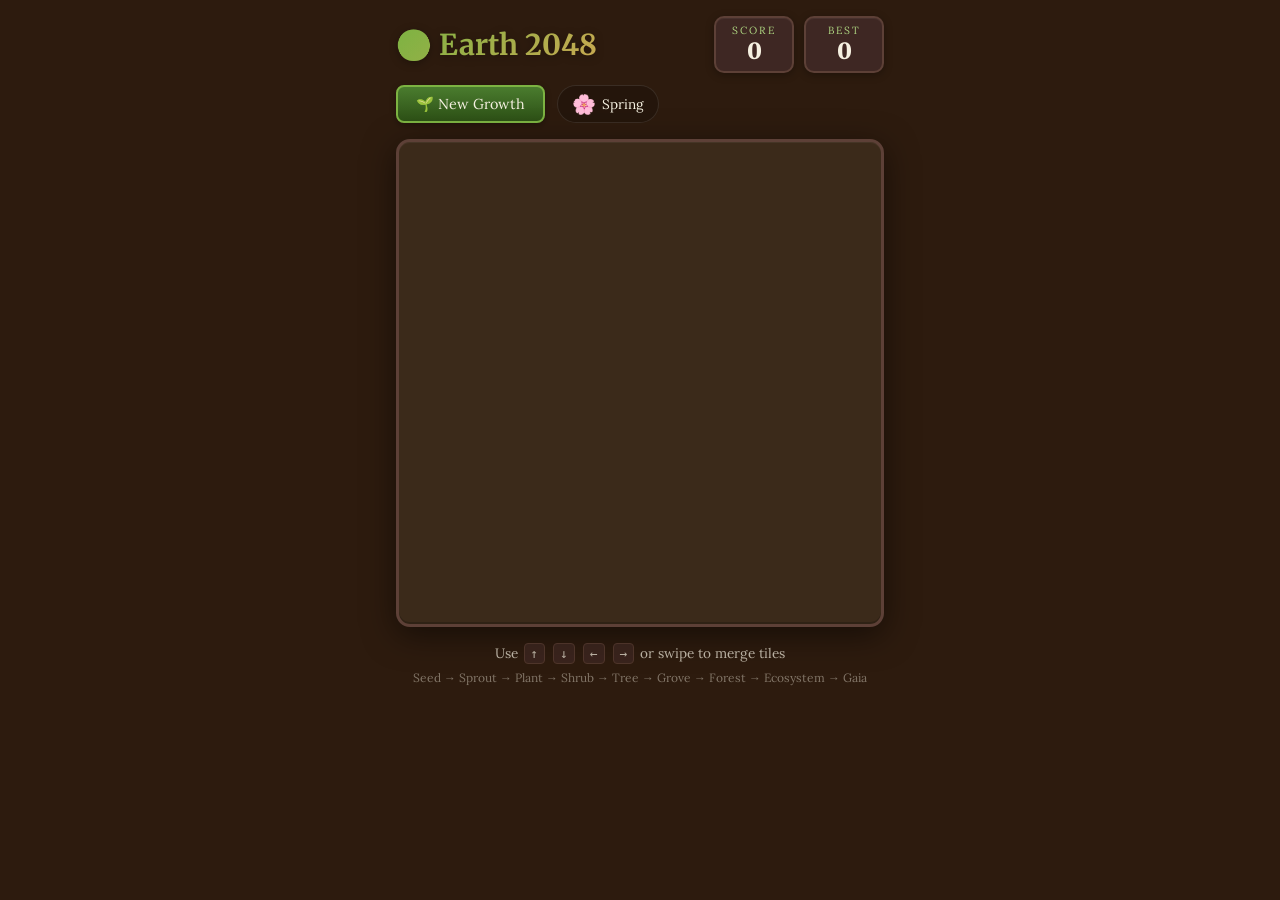
<file: earth-2048/index.html>
<!DOCTYPE html>
<html lang="en">
<head>
<meta charset="UTF-8">
<meta name="viewport" content="width=device-width, initial-scale=1.0">
<title>Earth 2048 — Nature's Growth</title>
<link rel="stylesheet" href="style.css">
</head>
<body>
<div id="game-container">
  <canvas id="bg-canvas"></canvas>
  <div id="particles-canvas"></div>
  <header>
    <h1>🌍 Earth 2048</h1>
    <div class="scores">
      <div class="score-box">
        <span class="label">SCORE</span>
        <span id="score">0</span>
      </div>
      <div class="score-box">
        <span class="label">BEST</span>
        <span id="best-score">0</span>
      </div>
    </div>
    <div class="controls">
      <button id="new-game-btn">🌱 New Growth</button>
      <div class="season-indicator">
        <span id="season-icon">🌸</span>
        <span id="season-name">Spring</span>
      </div>
    </div>
  </header>
  
  <div id="board-wrapper">
    <div id="board">
      <!-- 4x4 grid generated by JS -->
    </div>
    <div id="roots-svg-container">
      <svg id="roots-svg"></svg>
    </div>
  </div>
  
  <div id="game-over-overlay" class="hidden">
    <div class="overlay-content">
      <h2>🍂 Winter Has Come</h2>
      <p>Your ecosystem reached <span id="final-score">0</span></p>
      <button id="restart-btn">🌱 Plant Again</button>
    </div>
  </div>
  
  <div id="win-overlay" class="hidden">
    <div class="overlay-content">
      <h2>🌳 Full Ecosystem!</h2>
      <p>You reached 2048! Keep growing?</p>
      <button id="continue-btn">🌿 Continue Growing</button>
      <button id="restart-btn-win">🌱 New Seed</button>
    </div>
  </div>
  
  <div class="instructions">
    <p>Use <kbd>↑</kbd> <kbd>↓</kbd> <kbd>←</kbd> <kbd>→</kbd> or swipe to merge tiles</p>
    <p class="legend">Seed → Sprout → Plant → Shrub → Tree → Grove → Forest → Ecosystem → Gaia</p>
  </div>
</div>
<script src="game.js"></script>
</body>
</html>
</file>
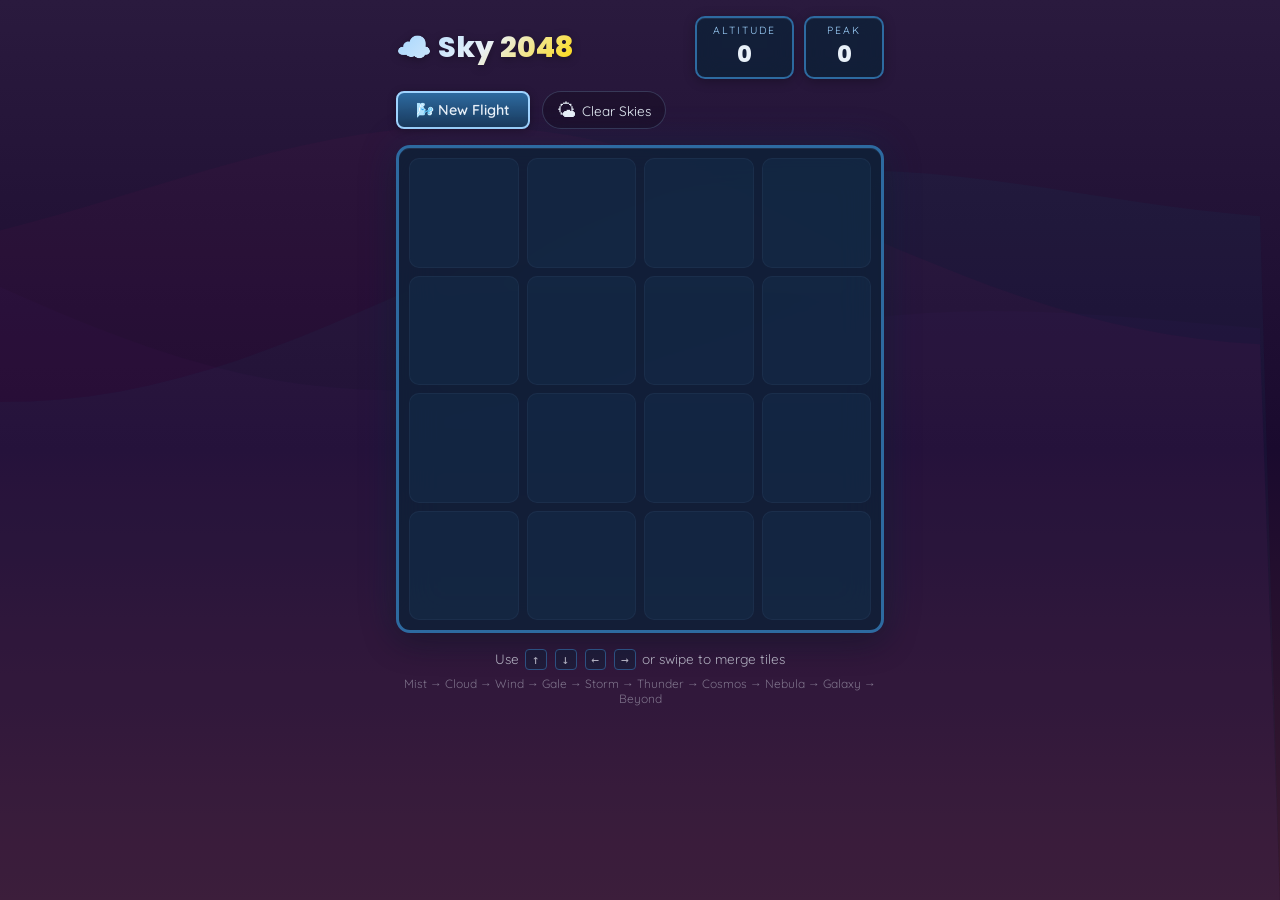
<file: sky-2048/index.html>
<!DOCTYPE html>
<html lang="en">
<head>
<meta charset="UTF-8">
<meta name="viewport" content="width=device-width, initial-scale=1.0">
<title>Sky 2048 — Ethereal Ascent</title>
<link rel="stylesheet" href="style.css">
</head>
<body>
<div id="game-container">
  <canvas id="bg-canvas"></canvas>
  <canvas id="stars-canvas"></canvas>
  <header>
    <h1>☁️ Sky 2048</h1>
    <div class="scores">
      <div class="score-box">
        <span class="label">ALTITUDE</span>
        <span id="score">0</span>
      </div>
      <div class="score-box">
        <span class="label">PEAK</span>
        <span id="best-score">0</span>
      </div>
    </div>
    <div class="controls">
      <button id="new-game-btn">🌬️ New Flight</button>
      <div class="weather-indicator">
        <span id="weather-icon">🌤</span>
        <span id="weather-name">Clear Skies</span>
      </div>
    </div>
  </header>
  
  <div id="board-wrapper">
    <div id="board">
      <!-- 4x4 grid -->
    </div>
    <canvas id="cloud-canvas"></canvas>
  </div>
  
  <div id="game-over-overlay" class="hidden">
    <div class="overlay-content">
      <h2>🌫️ Lost in the Fog</h2>
      <p>Your ascent reached <span id="final-score">0</span></p>
      <button id="restart-btn">🌬️ Take Flight Again</button>
    </div>
  </div>
  
  <div id="win-overlay" class="hidden">
    <div class="overlay-content">
      <h2>🌌 Cosmic Harmony!</h2>
      <p>You reached 2048! Ascend further?</p>
      <button id="continue-btn">✨ Continue Ascending</button>
      <button id="restart-btn-win">🌬️ New Flight</button>
    </div>
  </div>
  
  <div class="instructions">
    <p>Use <kbd>↑</kbd> <kbd>↓</kbd> <kbd>←</kbd> <kbd>→</kbd> or swipe to merge tiles</p>
    <p class="legend">Mist → Cloud → Wind → Gale → Storm → Thunder → Cosmos → Nebula → Galaxy → Beyond</p>
  </div>
</div>
<script src="game.js"></script>
</body>
</html>
</file>
<file: earth-2048/style.css>
/* Earth 2048 — Nature's Growth */
@import url('https://fonts.googleapis.com/css2?family=Merriweather:wght@700;900&family=Lora:wght@400;600&display=swap');

* {
  margin: 0;
  padding: 0;
  box-sizing: border-box;
}

:root {
  --earth-bg: #2d1b0e;
  --earth-dark: #1a0f06;
  --earth-mid: #4a3222;
  --earth-light: #6b4c33;
  --green-dark: #2d5016;
  --green-mid: #4a7c2e;
  --green-light: #7cb342;
  --green-pale: #aed581;
  --brown-dark: #3e2723;
  --brown-mid: #5d4037;
  --brown-light: #8d6e63;
  --gold: #c8a951;
  --cream: #f5f0e1;
  --board-bg: #3b2a1a;
  --cell-bg: rgba(93, 64, 55, 0.35);
  --cell-empty: rgba(62, 39, 35, 0.25);
}

body {
  font-family: 'Lora', serif;
  background: var(--earth-bg);
  color: var(--cream);
  min-height: 100vh;
  overflow: hidden;
  position: relative;
}

#game-container {
  position: relative;
  z-index: 1;
  max-width: 520px;
  margin: 0 auto;
  padding: 16px;
}

#bg-canvas {
  position: fixed;
  top: 0;
  left: 0;
  width: 100%;
  height: 100%;
  z-index: 0;
  pointer-events: none;
}

#particles-canvas {
  position: fixed;
  top: 0;
  left: 0;
  width: 100%;
  height: 100%;
  z-index: 2;
  pointer-events: none;
}

header {
  position: relative;
  z-index: 3;
  display: flex;
  flex-wrap: wrap;
  align-items: center;
  justify-content: space-between;
  gap: 12px;
  margin-bottom: 16px;
}

h1 {
  font-family: 'Merriweather', serif;
  font-size: 1.8rem;
  background: linear-gradient(135deg, var(--green-light), var(--gold));
  -webkit-background-clip: text;
  -webkit-text-fill-color: transparent;
  background-clip: text;
  text-shadow: none;
  filter: drop-shadow(0 2px 4px rgba(0,0,0,0.3));
}

.scores {
  display: flex;
  gap: 10px;
}

.score-box {
  background: var(--brown-dark);
  border: 2px solid var(--brown-mid);
  border-radius: 10px;
  padding: 6px 16px;
  text-align: center;
  min-width: 80px;
  box-shadow: 0 2px 8px rgba(0,0,0,0.3), inset 0 1px 0 rgba(255,255,255,0.05);
}

.score-box .label {
  display: block;
  font-size: 0.65rem;
  letter-spacing: 2px;
  color: var(--green-pale);
  text-transform: uppercase;
}

.score-box span:last-child {
  display: block;
  font-family: 'Merriweather', serif;
  font-size: 1.4rem;
  font-weight: 900;
  color: var(--cream);
}

.controls {
  display: flex;
  align-items: center;
  gap: 12px;
  width: 100%;
}

#new-game-btn {
  background: linear-gradient(180deg, var(--green-mid), var(--green-dark));
  color: var(--cream);
  border: 2px solid var(--green-light);
  border-radius: 8px;
  padding: 8px 18px;
  font-family: 'Lora', serif;
  font-size: 0.9rem;
  cursor: pointer;
  transition: all 0.2s;
  box-shadow: 0 2px 6px rgba(0,0,0,0.3);
}

#new-game-btn:hover {
  background: linear-gradient(180deg, var(--green-light), var(--green-mid));
  transform: translateY(-1px);
  box-shadow: 0 4px 12px rgba(0,0,0,0.4);
}

.season-indicator {
  display: flex;
  align-items: center;
  gap: 6px;
  padding: 6px 14px;
  background: rgba(0,0,0,0.2);
  border-radius: 20px;
  font-size: 0.85rem;
  border: 1px solid rgba(255,255,255,0.1);
}

#season-icon {
  font-size: 1.2rem;
}

#board-wrapper {
  position: relative;
  z-index: 3;
  background: var(--board-bg);
  border: 3px solid var(--brown-mid);
  border-radius: 14px;
  padding: 10px;
  box-shadow: 
    0 8px 32px rgba(0,0,0,0.5),
    inset 0 1px 0 rgba(255,255,255,0.05),
    inset 0 -2px 0 rgba(0,0,0,0.2);
}

#board {
  display: grid;
  grid-template-columns: repeat(4, 1fr);
  grid-template-rows: repeat(4, 1fr);
  gap: 8px;
  aspect-ratio: 1;
  position: relative;
}

#roots-svg-container {
  position: absolute;
  top: 0;
  left: 0;
  width: 100%;
  height: 100%;
  pointer-events: none;
  z-index: 5;
}

#roots-svg {
  width: 100%;
  height: 100%;
}

.cell {
  background: var(--cell-empty);
  border-radius: 10px;
  position: relative;
  aspect-ratio: 1;
  transition: background 0.3s;
}

.tile {
  position: absolute;
  top: 0;
  left: 0;
  width: 100%;
  height: 100%;
  border-radius: 10px;
  display: flex;
  flex-direction: column;
  align-items: center;
  justify-content: center;
  font-family: 'Merriweather', serif;
  font-weight: 900;
  transition: all 0.12s ease;
  z-index: 10;
  user-select: none;
  box-shadow: 
    0 3px 8px rgba(0,0,0,0.3),
    inset 0 1px 0 rgba(255,255,255,0.15),
    inset 0 -1px 0 rgba(0,0,0,0.1);
}

.tile .icon {
  font-size: 1.6rem;
  line-height: 1;
  margin-bottom: 2px;
}

.tile .value {
  font-size: 0.7rem;
  opacity: 0.8;
}

.tile-new {
  animation: tile-grow 0.3s cubic-bezier(0.34, 1.56, 0.64, 1);
}

.tile-merged {
  animation: tile-merge 0.3s cubic-bezier(0.34, 1.56, 0.64, 1);
}

@keyframes tile-grow {
  0% { transform: scale(0); opacity: 0; }
  60% { transform: scale(1.15); }
  100% { transform: scale(1); opacity: 1; }
}

/* Growth pulse - tiles slowly breathe like living things */
@keyframes growth-pulse {
  0%, 100% { transform: scale(1); filter: brightness(1); }
  50% { transform: scale(1.02); filter: brightness(1.05); }
}

.tile {
  animation: growth-pulse 3s ease-in-out infinite;
}

.tile:nth-child(2n) { animation-delay: -0.8s; }
.tile:nth-child(3n) { animation-delay: -1.6s; }
.tile:nth-child(4n) { animation-delay: -0.4s; }
.tile:nth-child(5n) { animation-delay: -2.2s; }

/* Higher value tiles pulse more prominently */
.tile-128, .tile-256, .tile-512, .tile-1024, .tile-2048 {
  animation: growth-pulse-strong 2.5s ease-in-out infinite;
}

@keyframes growth-pulse-strong {
  0%, 100% { transform: scale(1); filter: brightness(1); }
  50% { transform: scale(1.04); filter: brightness(1.1); }
}

@keyframes tile-merge {
  0% { transform: scale(1); }
  30% { transform: scale(1.25); }
  100% { transform: scale(1); }
}

/* Tile themes by value */
.tile-2 { background: linear-gradient(135deg, #8d6e63, #795548); color: #fff; }
.tile-4 { background: linear-gradient(135deg, #7cb342, #689f38); color: #fff; }
.tile-8 { background: linear-gradient(135deg, #558b2f, #4a7c2e); color: #fff; }
.tile-16 { background: linear-gradient(135deg, #33691e, #2e7d32); color: #fff; }
.tile-32 { background: linear-gradient(135deg, #1b5e20, #2e7d32); color: #aed581; }
.tile-64 { background: linear-gradient(135deg, #33691e, #1b5e20); color: #c5e1a5; }
.tile-128 { background: linear-gradient(135deg, #4e342e, #6d4c41); color: #ffe082; }
.tile-256 { background: linear-gradient(135deg, #5d4037, #795548); color: #ffd54f; }
.tile-512 { background: linear-gradient(135deg, #4a3222, #6d4c41); color: #ffca28; }
.tile-1024 { background: linear-gradient(135deg, #3e2723, #4e342e); color: #c8a951; border: 2px solid var(--gold); }
.tile-2048 { background: linear-gradient(135deg, #c8a951, #a68a3e); color: #1a0f06; border: 3px solid #ffd54f; box-shadow: 0 0 20px rgba(200,169,81,0.5); }
.tile-super { background: linear-gradient(135deg, #c8a951, #8d6e63); color: #fff; border: 3px solid var(--gold); box-shadow: 0 0 30px rgba(200,169,81,0.6); }

/* Overlays */
.hidden { display: none !important; }

#game-over-overlay,
#win-overlay {
  position: fixed;
  top: 0;
  left: 0;
  width: 100%;
  height: 100%;
  background: rgba(26, 15, 6, 0.85);
  z-index: 100;
  display: flex;
  align-items: center;
  justify-content: center;
  backdrop-filter: blur(4px);
}

.overlay-content {
  text-align: center;
  padding: 40px;
  background: var(--board-bg);
  border: 3px solid var(--brown-mid);
  border-radius: 16px;
  box-shadow: 0 12px 48px rgba(0,0,0,0.6);
}

.overlay-content h2 {
  font-family: 'Merriweather', serif;
  font-size: 2rem;
  margin-bottom: 12px;
  color: var(--green-pale);
}

.overlay-content p {
  font-size: 1.1rem;
  margin-bottom: 20px;
  color: var(--cream);
}

.overlay-content button {
  background: linear-gradient(180deg, var(--green-mid), var(--green-dark));
  color: var(--cream);
  border: 2px solid var(--green-light);
  border-radius: 8px;
  padding: 10px 24px;
  font-family: 'Lora', serif;
  font-size: 1rem;
  cursor: pointer;
  margin: 0 6px;
  transition: all 0.2s;
}

.overlay-content button:hover {
  background: linear-gradient(180deg, var(--green-light), var(--green-mid));
  transform: translateY(-2px);
}

.instructions {
  position: relative;
  z-index: 3;
  text-align: center;
  margin-top: 16px;
  opacity: 0.7;
  font-size: 0.85rem;
}

.instructions kbd {
  display: inline-block;
  background: var(--brown-dark);
  border: 1px solid var(--brown-mid);
  border-radius: 4px;
  padding: 2px 6px;
  font-family: monospace;
  font-size: 0.8rem;
  margin: 0 2px;
}

.legend {
  margin-top: 6px;
  font-size: 0.75rem;
  opacity: 0.6;
}

/* Score pop animation */
.score-add {
  position: absolute;
  font-family: 'Merriweather', serif;
  font-weight: 900;
  font-size: 1.2rem;
  color: var(--gold);
  pointer-events: none;
  z-index: 50;
  animation: score-float 0.8s ease-out forwards;
}

@keyframes score-float {
  0% { opacity: 1; transform: translateY(0) scale(1); }
  100% { opacity: 0; transform: translateY(-40px) scale(1.3); }
}

/* Responsive */
@media (max-width: 480px) {
  #game-container { padding: 10px; }
  h1 { font-size: 1.4rem; }
  .score-box { padding: 4px 10px; min-width: 60px; }
  .score-box span:last-child { font-size: 1.1rem; }
  #board { gap: 6px; }
  .tile .icon { font-size: 1.2rem; }
  .tile .value { font-size: 0.6rem; }
}
</file>
<file: sky-2048/style.css>
/* Sky 2048 — Ethereal Ascent */
@import url('https://fonts.googleapis.com/css2?family=Quicksand:wght@400;600;700&family=Poppins:wght@400;600;800&display=swap');

* {
  margin: 0;
  padding: 0;
  box-sizing: border-box;
}

:root {
  --sky-deep: #0a1628;
  --sky-dark: #0d2137;
  --sky-mid: #1a3a5c;
  --sky-light: #2d6aa0;
  --cloud-white: #e8f0f8;
  --cloud-light: #c5d8e8;
  --cloud-mid: #8bacc4;
  --cloud-dark: #5a8aa8;
  --silver: #b8c6d0;
  --gold-sky: #f0c040;
  --ethereal: #a0d4ff;
  --cosmic-purple: #6a3d9a;
  --cosmic-pink: #c06090;
  --star-gold: #ffd700;
  --board-bg: rgba(13, 33, 55, 0.8);
  --cell-bg: rgba(90, 138, 168, 0.15);
  --cell-empty: rgba(45, 106, 160, 0.1);
}

body {
  font-family: 'Quicksand', sans-serif;
  background: var(--sky-deep);
  color: var(--cloud-white);
  min-height: 100vh;
  overflow: hidden;
  position: relative;
}

#game-container {
  position: relative;
  z-index: 1;
  max-width: 520px;
  margin: 0 auto;
  padding: 16px;
}

#bg-canvas {
  position: fixed;
  top: 0;
  left: 0;
  width: 100%;
  height: 100%;
  z-index: 0;
  pointer-events: none;
}

#stars-canvas {
  position: fixed;
  top: 0;
  left: 0;
  width: 100%;
  height: 100%;
  z-index: 1;
  pointer-events: none;
}

#cloud-canvas {
  position: absolute;
  top: 0;
  left: 0;
  width: 100%;
  height: 100%;
  z-index: 5;
  pointer-events: none;
}

header {
  position: relative;
  z-index: 3;
  display: flex;
  flex-wrap: wrap;
  align-items: center;
  justify-content: space-between;
  gap: 12px;
  margin-bottom: 16px;
}

h1 {
  font-family: 'Poppins', sans-serif;
  font-size: 1.8rem;
  font-weight: 800;
  background: linear-gradient(135deg, var(--ethereal), var(--cloud-white), var(--star-gold));
  -webkit-background-clip: text;
  -webkit-text-fill-color: transparent;
  background-clip: text;
  filter: drop-shadow(0 2px 4px rgba(0,0,0,0.3));
}

.scores {
  display: flex;
  gap: 10px;
}

.score-box {
  background: rgba(13, 33, 55, 0.8);
  border: 2px solid var(--sky-light);
  border-radius: 10px;
  padding: 6px 16px;
  text-align: center;
  min-width: 80px;
  box-shadow: 0 2px 12px rgba(0,0,0,0.3), inset 0 1px 0 rgba(160, 212, 255, 0.1);
  backdrop-filter: blur(10px);
}

.score-box .label {
  display: block;
  font-size: 0.65rem;
  letter-spacing: 2px;
  color: var(--ethereal);
  text-transform: uppercase;
}

.score-box span:last-child {
  display: block;
  font-family: 'Poppins', sans-serif;
  font-size: 1.4rem;
  font-weight: 800;
  color: var(--cloud-white);
}

.controls {
  display: flex;
  align-items: center;
  gap: 12px;
  width: 100%;
}

#new-game-btn {
  background: linear-gradient(180deg, var(--sky-light), var(--sky-mid));
  color: var(--cloud-white);
  border: 2px solid var(--ethereal);
  border-radius: 8px;
  padding: 8px 18px;
  font-family: 'Quicksand', sans-serif;
  font-size: 0.9rem;
  font-weight: 600;
  cursor: pointer;
  transition: all 0.2s;
  box-shadow: 0 2px 8px rgba(0,0,0,0.3);
}

#new-game-btn:hover {
  background: linear-gradient(180deg, var(--ethereal), var(--sky-light));
  transform: translateY(-1px);
  box-shadow: 0 4px 16px rgba(160, 212, 255, 0.3);
}

.weather-indicator {
  display: flex;
  align-items: center;
  gap: 6px;
  padding: 6px 14px;
  background: rgba(0,0,0,0.2);
  border-radius: 20px;
  font-size: 0.85rem;
  border: 1px solid rgba(160, 212, 255, 0.2);
  backdrop-filter: blur(10px);
}

#weather-icon {
  font-size: 1.2rem;
}

#board-wrapper {
  position: relative;
  z-index: 3;
  background: var(--board-bg);
  border: 3px solid var(--sky-light);
  border-radius: 14px;
  padding: 10px;
  box-shadow: 
    0 8px 32px rgba(0,0,0,0.4),
    inset 0 1px 0 rgba(160, 212, 255, 0.1),
    0 0 40px rgba(45, 106, 160, 0.2);
  backdrop-filter: blur(20px);
}

#board {
  display: grid;
  grid-template-columns: repeat(4, 1fr);
  grid-template-rows: repeat(4, 1fr);
  gap: 8px;
  aspect-ratio: 1;
  position: relative;
}

.cell {
  background: var(--cell-empty);
  border-radius: 10px;
  position: relative;
  aspect-ratio: 1;
  transition: background 0.3s;
  border: 1px solid rgba(160, 212, 255, 0.05);
}

.tile {
  position: absolute;
  top: 0;
  left: 0;
  width: 100%;
  height: 100%;
  border-radius: 10px;
  display: flex;
  flex-direction: column;
  align-items: center;
  justify-content: center;
  font-family: 'Poppins', sans-serif;
  font-weight: 800;
  transition: all 0.12s ease;
  z-index: 10;
  user-select: none;
  box-shadow: 
    0 3px 12px rgba(0,0,0,0.3),
    inset 0 1px 0 rgba(255,255,255,0.2),
    0 0 15px rgba(160, 212, 255, 0.1);
}

.tile .icon {
  font-size: 1.6rem;
  line-height: 1;
  margin-bottom: 2px;
}

.tile .value {
  font-size: 0.7rem;
  opacity: 0.8;
}

.tile-new {
  animation: tile-appear 0.3s cubic-bezier(0.34, 1.56, 0.64, 1);
}

.tile-merged {
  animation: tile-merge-glow 0.4s cubic-bezier(0.34, 1.56, 0.64, 1), ethereal-glow 0.6s ease-out;
}

@keyframes ethereal-glow {
  0% { box-shadow: 0 0 0px rgba(160, 212, 255, 0); }
  50% { box-shadow: 0 0 30px rgba(160, 212, 255, 0.6), 0 0 60px rgba(160, 212, 255, 0.3); }
  100% { box-shadow: 0 0 0px rgba(160, 212, 255, 0); }
}

@keyframes tile-appear {
  0% { transform: scale(0) translateY(-10px); opacity: 0; }
  60% { transform: scale(1.15) translateY(0); }
  100% { transform: scale(1) translateY(0); opacity: 1; }
}

@keyframes tile-merge-glow {
  0% { transform: scale(1); filter: brightness(1); }
  30% { transform: scale(1.3); filter: brightness(1.5); }
  100% { transform: scale(1); filter: brightness(1); }
}

/* Floating animation for tiles */
@keyframes float {
  0%, 100% { transform: translateY(0); }
  50% { transform: translateY(-3px); }
}

.tile { animation: float 4s ease-in-out infinite; }
.tile:nth-child(2n) { animation-delay: -1s; }
.tile:nth-child(3n) { animation-delay: -2s; }
.tile:nth-child(4n) { animation-delay: -0.5s; }

/* Tile themes by value - Sky/Air */
.tile-2 { 
  background: linear-gradient(135deg, #b0bec5, #90a4ae); 
  color: #263238; 
  box-shadow: 0 3px 12px rgba(0,0,0,0.2), 0 0 10px rgba(176, 190, 197, 0.3);
}
.tile-4 { 
  background: linear-gradient(135deg, #90caf9, #64b5f6); 
  color: #0d47a1; 
  box-shadow: 0 3px 12px rgba(0,0,0,0.2), 0 0 15px rgba(100, 181, 246, 0.3);
}
.tile-8 { 
  background: linear-gradient(135deg, #64b5f6, #42a5f5); 
  color: #fff; 
  box-shadow: 0 3px 12px rgba(0,0,0,0.2), 0 0 20px rgba(66, 165, 245, 0.4);
}
.tile-16 { 
  background: linear-gradient(135deg, #42a5f5, #2196f3); 
  color: #fff; 
  box-shadow: 0 3px 12px rgba(0,0,0,0.2), 0 0 25px rgba(33, 150, 243, 0.4);
}
.tile-32 { 
  background: linear-gradient(135deg, #1e88e5, #1565c0); 
  color: #bbdefb; 
  box-shadow: 0 3px 12px rgba(0,0,0,0.3), 0 0 30px rgba(30, 136, 229, 0.5);
}
.tile-64 { 
  background: linear-gradient(135deg, #5c6bc0, #3f51b5); 
  color: #e8eaf6; 
  box-shadow: 0 3px 12px rgba(0,0,0,0.3), 0 0 35px rgba(92, 107, 192, 0.5);
}
.tile-128 { 
  background: linear-gradient(135deg, #7e57c2, #5e35b1); 
  color: #ede7f6; 
  box-shadow: 0 3px 12px rgba(0,0,0,0.3), 0 0 40px rgba(126, 87, 194, 0.5);
  animation: cosmic-float 3.5s ease-in-out infinite;
}
.tile-256 { 
  background: linear-gradient(135deg, #ab47bc, #8e24aa); 
  color: #f3e5f5; 
  box-shadow: 0 3px 12px rgba(0,0,0,0.3), 0 0 45px rgba(171, 71, 188, 0.5);
  animation: cosmic-float 3s ease-in-out infinite;
}
.tile-512 { 
  background: linear-gradient(135deg, #ec407a, #c2185b); 
  color: #fce4ec; 
  box-shadow: 0 3px 12px rgba(0,0,0,0.3), 0 0 50px rgba(236, 64, 122, 0.5);
  animation: cosmic-float 2.5s ease-in-out infinite;
}

@keyframes cosmic-float {
  0%, 100% { transform: translateY(0) rotate(0deg); }
  25% { transform: translateY(-4px) rotate(0.5deg); }
  75% { transform: translateY(2px) rotate(-0.5deg); }
}
.tile-1024 { 
  background: linear-gradient(135deg, #ffa726, #f57c00); 
  color: #fff3e0; 
  border: 2px solid var(--star-gold); 
  box-shadow: 0 0 30px rgba(255, 167, 38, 0.6);
}
.tile-2048 { 
  background: linear-gradient(135deg, var(--star-gold), #f9a825); 
  color: #1a0f06; 
  border: 3px solid #fff; 
  box-shadow: 0 0 40px rgba(255, 215, 0, 0.7), 0 0 80px rgba(255, 215, 0, 0.3);
}
.tile-super { 
  background: linear-gradient(135deg, #e040fb, #aa00ff, #6200ea); 
  color: #fff; 
  border: 3px solid var(--star-gold); 
  box-shadow: 0 0 50px rgba(224, 64, 251, 0.6), 0 0 100px rgba(170, 0, 255, 0.3);
}

/* Overlays */
.hidden { display: none !important; }

#game-over-overlay,
#win-overlay {
  position: fixed;
  top: 0;
  left: 0;
  width: 100%;
  height: 100%;
  background: rgba(10, 22, 40, 0.9);
  z-index: 100;
  display: flex;
  align-items: center;
  justify-content: center;
  backdrop-filter: blur(8px);
}

.overlay-content {
  text-align: center;
  padding: 40px;
  background: var(--board-bg);
  border: 3px solid var(--sky-light);
  border-radius: 16px;
  box-shadow: 0 12px 48px rgba(0,0,0,0.5), 0 0 60px rgba(160, 212, 255, 0.2);
  backdrop-filter: blur(20px);
}

.overlay-content h2 {
  font-family: 'Poppins', sans-serif;
  font-size: 2rem;
  font-weight: 800;
  margin-bottom: 12px;
  color: var(--ethereal);
}

.overlay-content p {
  font-size: 1.1rem;
  margin-bottom: 20px;
  color: var(--cloud-white);
}

.overlay-content button {
  background: linear-gradient(180deg, var(--sky-light), var(--sky-mid));
  color: var(--cloud-white);
  border: 2px solid var(--ethereal);
  border-radius: 8px;
  padding: 10px 24px;
  font-family: 'Quicksand', sans-serif;
  font-size: 1rem;
  font-weight: 600;
  cursor: pointer;
  margin: 0 6px;
  transition: all 0.2s;
}

.overlay-content button:hover {
  background: linear-gradient(180deg, var(--ethereal), var(--sky-light));
  transform: translateY(-2px);
  box-shadow: 0 4px 20px rgba(160, 212, 255, 0.4);
}

.instructions {
  position: relative;
  z-index: 3;
  text-align: center;
  margin-top: 16px;
  opacity: 0.7;
  font-size: 0.85rem;
}

.instructions kbd {
  display: inline-block;
  background: rgba(13, 33, 55, 0.6);
  border: 1px solid var(--sky-light);
  border-radius: 4px;
  padding: 2px 6px;
  font-family: monospace;
  font-size: 0.8rem;
  margin: 0 2px;
}

.legend {
  margin-top: 6px;
  font-size: 0.75rem;
  opacity: 0.6;
}

/* Score pop animation */
.score-add {
  position: absolute;
  font-family: 'Poppins', sans-serif;
  font-weight: 800;
  font-size: 1.2rem;
  color: var(--ethereal);
  pointer-events: none;
  z-index: 50;
  animation: score-float 0.8s ease-out forwards;
  text-shadow: 0 0 10px rgba(160, 212, 255, 0.5);
}

@keyframes score-float {
  0% { opacity: 1; transform: translateY(0) scale(1); }
  100% { opacity: 0; transform: translateY(-40px) scale(1.3); }
}

/* Responsive */
@media (max-width: 480px) {
  #game-container { padding: 10px; }
  h1 { font-size: 1.4rem; }
  .score-box { padding: 4px 10px; min-width: 60px; }
  .score-box span:last-child { font-size: 1.1rem; }
  #board { gap: 6px; }
  .tile .icon { font-size: 1.2rem; }
  .tile .value { font-size: 0.6rem; }
}
</file>
